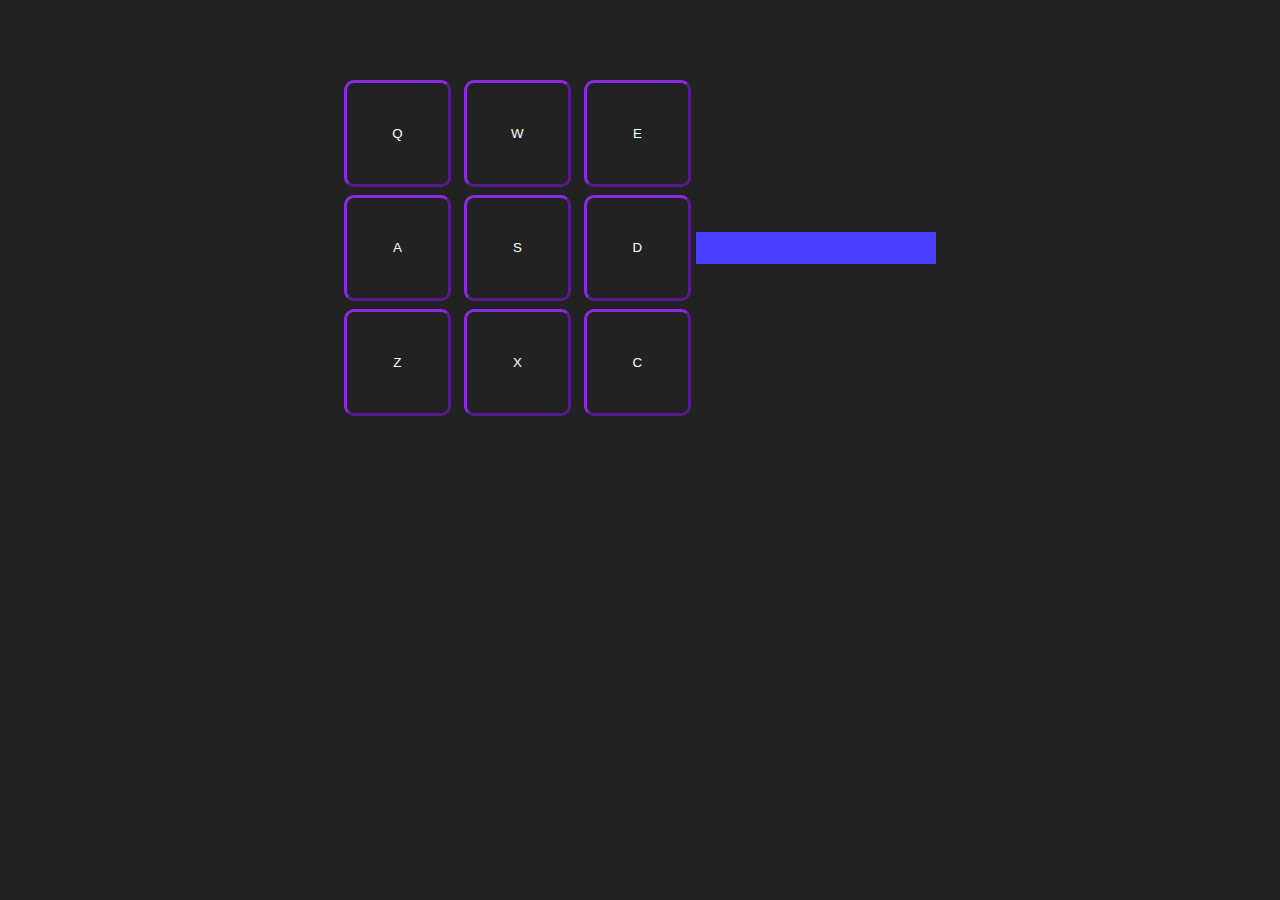
<file: build-a-drum-machine/index.html>
<!DOCTYPE html>
<html lang="en">
<head>
    <meta charset="UTF-8">
    <meta http-equiv="X-UA-Compatible" content="IE=edge">
    <meta name="viewport" content="width=device-width, initial-scale=1.0">
    <title>Document</title>
    <link rel="stylesheet" type="text/css" href="style.css">
    <link rel="preconnect" href="https://fonts.googleapis.com">
    <link rel="preconnect" href="https://fonts.gstatic.com" crossorigin>
    <link href="https://fonts.googleapis.com/css2?family=Orbitron&display=swap" rel="stylesheet">
</head>
<body>
    <div id="drum-machine">
        <div id="drum-machine-left">
            <button id="pad-Q" class="drum-pad"><audio id="Q" class="clip" src="https://s3.amazonaws.com/freecodecamp/drums/Heater-1.mp3" preload="auto"></audio>Q</button>
            <button id="pad-W" class="drum-pad"><audio id="W" class="clip" src="https://s3.amazonaws.com/freecodecamp/drums/Heater-2.mp3" preload="auto"></audio>W</button>
            <button id="pad-E" class="drum-pad"><audio id="E" class="clip" src="https://s3.amazonaws.com/freecodecamp/drums/Heater-3.mp3" preload="auto"></audio>E</button>
            <button id="pad-A" class="drum-pad"><audio id="A" class="clip" src="https://s3.amazonaws.com/freecodecamp/drums/Heater-4_1.mp3" preload="auto"></audio>A</button>
            <button id="pad-S" class="drum-pad"><audio id="S" class="clip" src="https://s3.amazonaws.com/freecodecamp/drums/Heater-6.mp3" preload="auto"></audio>S</button>
            <button id="pad-D" class="drum-pad"><audio id="D" class="clip" src="https://s3.amazonaws.com/freecodecamp/drums/Dsc_Oh.mp3" preload="auto"></audio>D</button>
            <button id="pad-Z" class="drum-pad"><audio id="Z" class="clip" src="https://s3.amazonaws.com/freecodecamp/drums/Kick_n_Hat.mp3" preload="auto"></audio>Z</button>
            <button id="pad-X" class="drum-pad"><audio id="X" class="clip" src="https://s3.amazonaws.com/freecodecamp/drums/RP4_KICK_1.mp3" preload="auto"></audio>X</button>
            <button id="pad-C" class="drum-pad"><audio id="C" class="clip" src="https://s3.amazonaws.com/freecodecamp/drums/Cev_H2.mp3" preload="auto"></audio>C</button>
        </div>
        <div id="drum-machine-right">
            <div id="display"></div>
        </div>
    </div>
    <script type="text/javascript" src="script.js"></script>
</body>
</html>
</file>
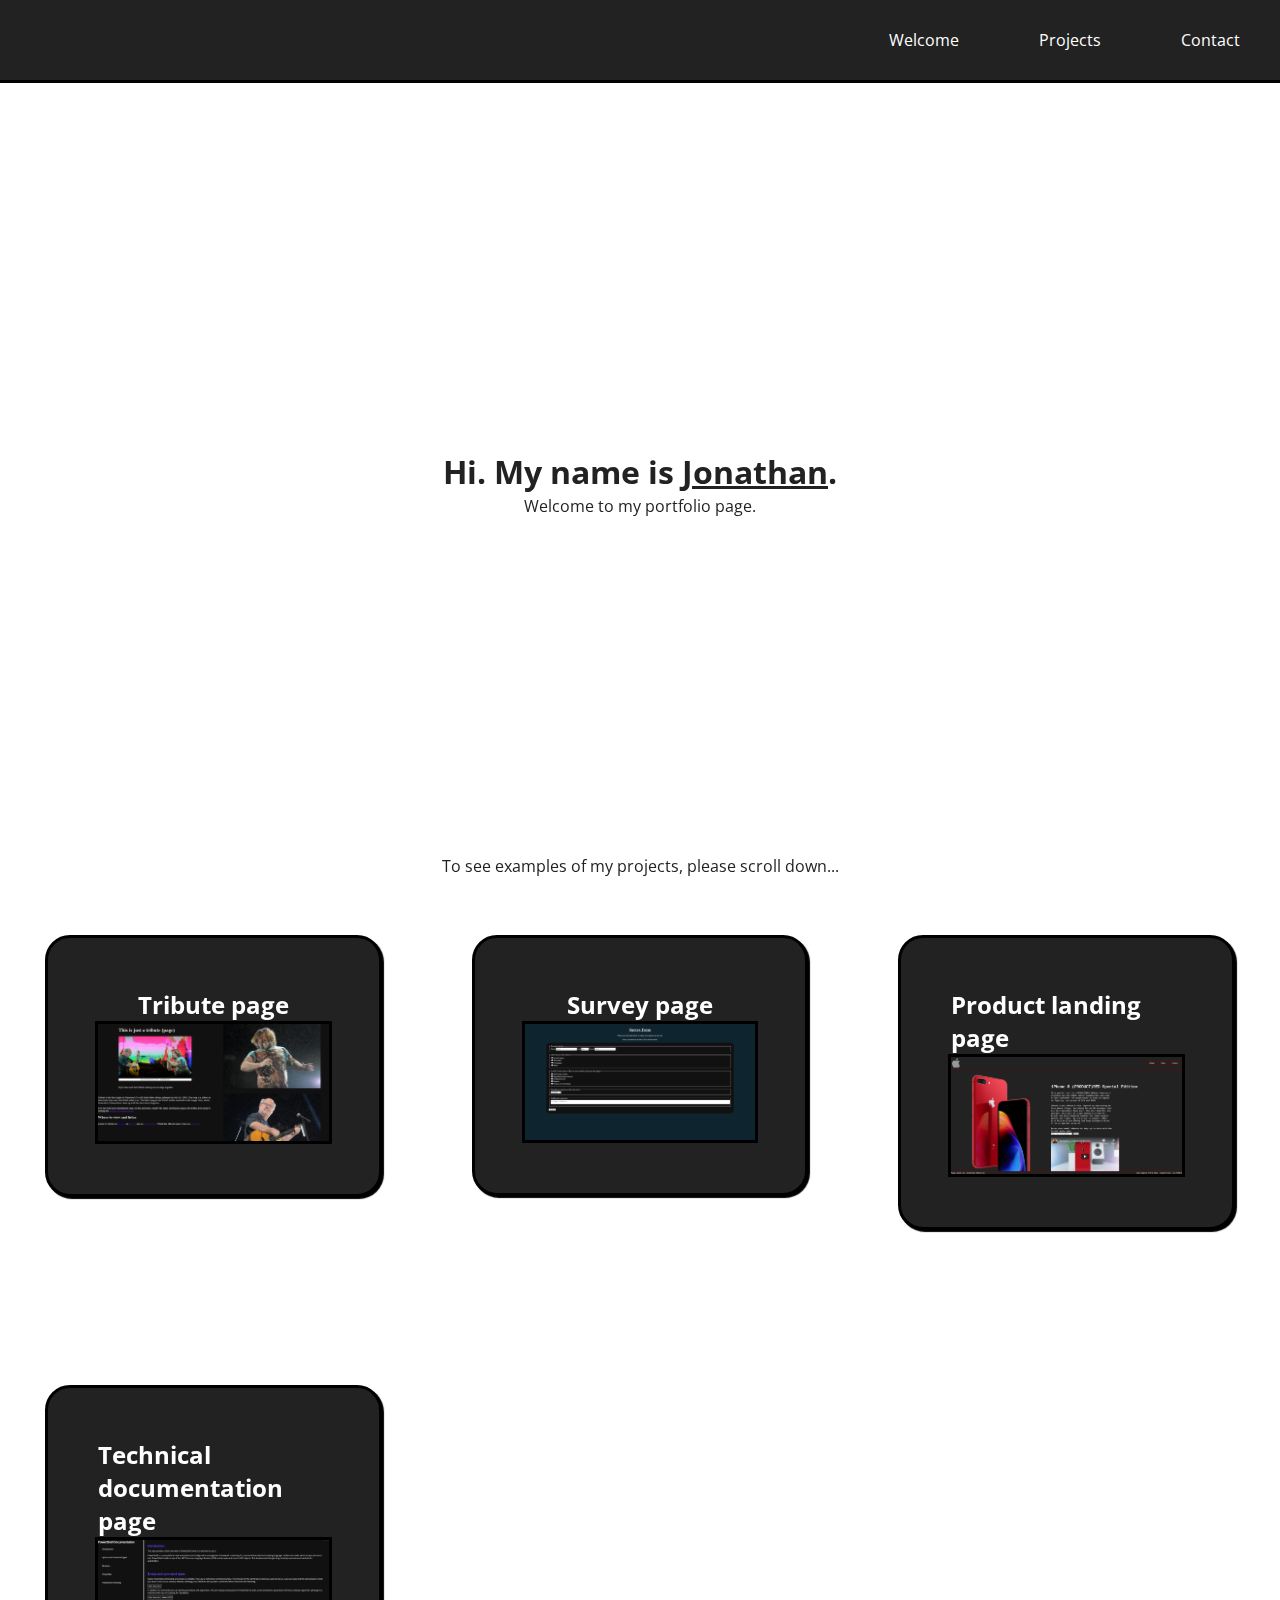
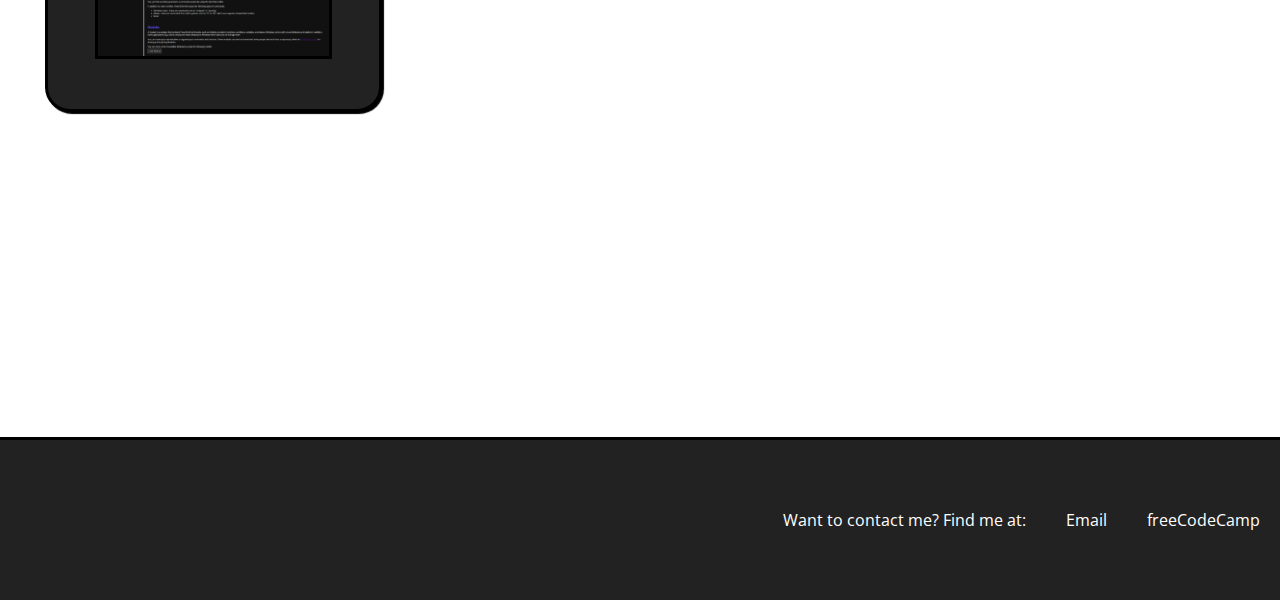
<file: build-a-personal-portfolio-webpage/index.html>
<html lang="en">

<head>
    <meta charset="UTF-8">
    <meta name="viewport" content="width=device-width, initial-scale=1.0">
    <title>My Portfolio Webpage</title>
    <link rel="stylesheet" href="style.css">
    <link rel="preconnect" href="https://fonts.gstatic.com">
    <link href="https://fonts.googleapis.com/css2?family=Open+Sans&display=swap" rel="stylesheet">
</head>

<body>
    
    <nav id="navbar">
        <ul>
            <li><a href="#welcome-section" class="navigation-link">Welcome</a></li>
            <li><a href="#projects" class="navigation-link">Projects</a></li>
            <li><a href="#contact-details" class="navigation-link">Contact</a></li>
        </ul>
    </nav>

    <main>

        <section id="welcome-section">
            <h1 class="welcome-center">Hi. My name is <span>Jonathan</span>.</h1>
            <br>
            <p class="welcome-center">Welcome to my portfolio page.</p>
            <p class="welcome-center">To see examples of my projects, please scroll down...</p>
        </section>

        <section id="projects" class="grid-container">
            <a href="../Build a Tribute Page/index.htm">
            <div id="projects-1" class="project-tile card">
                <h2>Tribute page</h2>
                <img src="images/tribute-page.png" alt="">
            </div>
            </a>
            <a href="../Build a Survey Form/index.htm">
                <div id="projects-2" class="project-tile card">
                <h2>Survey page</h2>
                <img src="images/survey-form.png" alt="">
            </div>
            </a>
            <a href="../Build a Product Landing Page/index.htm">
            <div id="projects-3" class="project-tile card">
                <h2>Product landing page</h2>
                <img src="images/product-landing-page.png" alt="">
            </div>
            </a>
            <a href="../Build a Technical Documentation Page/index.htm">
            <div id="projects-4" class="project-tile card">
                <h2>Technical documentation page</h2>
                <img src="images/technical-documentation-page.png" alt="">
            </div>
            </a>
        </section>
    </main>

    <footer id="contact-details">
        <p>Want to contact me? Find me at:</p>
        <a href="mailto:jonathan@jpwoolley.co.uk" class="navigation-link">Email</a>
        <a id="profile-link" href="https://www.freecodecamp.org/fcc6cef5fd2-fe04-453a-80ab-6feabb71b154"
                target="_blank" class="navigation-link">freeCodeCamp</a>
    </footer>

</body>

</html>
</file>
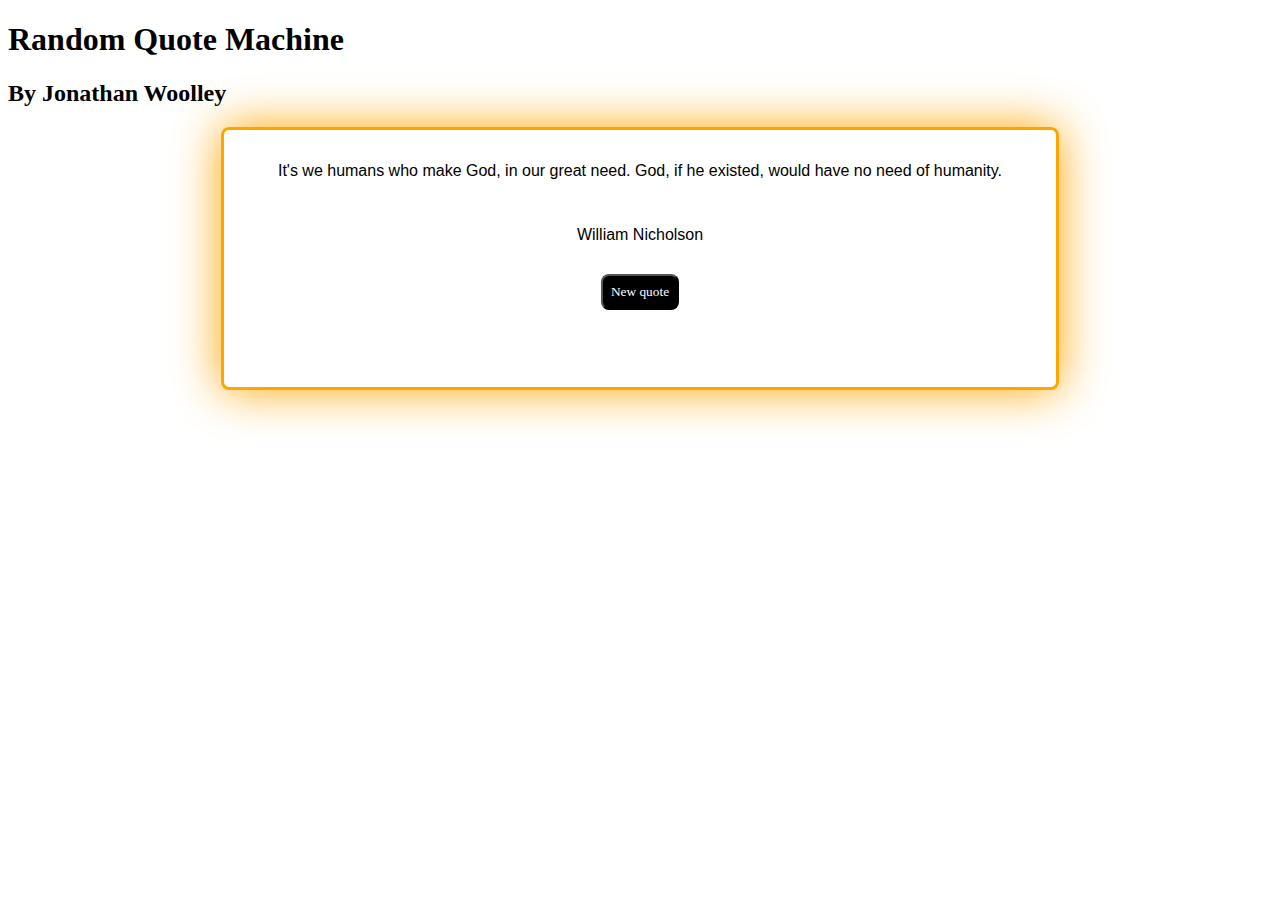
<file: build-a-random-quote-machine/index.html>
<!DOCTYPE html>
<html lang="en">
<head>
    <title>Random Quote Machine</title>
    <link rel="stylesheet" href="style.css">
    <link rel="stylesheet" href="https://use.fontawesome.com/releases/v5.8.1/css/all.css" integrity="sha384-50oBUHEmvpQ+1lW4y57PTFmhCaXp0ML5d60M1M7uH2+nqUivzIebhndOJK28anvf" crossorigin="anonymous">
    <script>

        // Get a random number. The maximum is exclusive and the minimum is inclusive.
        function getRandomNumber(min, max) {
            min = Math.ceil(min);
            max = Math.floor(max);
            return Math.floor(Math.random() * (max - min) + min);
        }

        function getNewQuote() {
            // Object containing quotes
            const QUOTES = {
            0: {
                'quote': 'What do you most yearn for — to defend your own beliefs or to see the world as clearly as you possibly can?',
                'author': 'Julia Galef'
            },
            1: {
                'quote': 'Once we accept our limits, we go beyond them.',
                'author': 'Albert Einstein'
            },
            2: {
                'quote': 'Nothing will work unless you do.',
                'author': 'Maya Angelou'
            },
            3: {
                'quote': 'I hated every minute of training, but I said, "Don\'t quit. Suffer now and live the rest of your life as a champion".',
                'author': 'Muhammad Ali'
            },
            4: {
                'quote': 'When we stop trying, we fail.',
                'author': 'Unknown'
            },
            5: {
                'quote': 'The more I learn, the more I realise how much I don’t know.',
                'author': 'Albert Einstein'
            },
            6: {
                'quote': 'You must be the change you want to see in the world.',
                'author': 'Gandhi'
            },
            7: {
                'quote': 'Only you are responsible for how you treat others and what you put out in the world.',
                'author': 'Laura Whitmore'
            },
            8: {
                'quote': 'Resentment is like drinking a poison and hoping it will kill your enemies.',
                'author': 'Unknown'
            },
            9: {
                'quote': 'When I look up at the stars, I feel like I am looking at the universe. But in fact, of course, I am the universe looking at itself.',
                'author': 'David Baker'
            },
            10: {
                'quote': 'The first time you tied your shoe lace it wasn’t easy. You had to work at it and practice and then the next thing you know, you’ve got your shoes tied.',
                'author': 'Bob Ross'
            },
            11: {
                'quote': 'Looking for justice and it\'s just us.',
                'author': '"It Ain\'t Fair" by The Roots'
            },
            12: {
                'quote': 'We are what we pretend to be, so we must be careful about what we pretend to be.',
                'author': 'Kurt Vonnegut'
            },
            13: {
                'quote': 'When you remove a person from your life, you also remove the seeds that they can plant for you.',
                'author': 'Shea Diamond'
            },
            14: {
                'quote': 'Sucking at something is the first step to being sort of good at something.',
                'author': 'Jake the Dog'
            },
            15: {
                'quote': 'That some achieve great success is proof to all others can achieve it as well..',
                'author': 'Abraham Lincoln'
            },
            16: {
                'quote': 'Not to know what to place before you were born is to remain forever a child.',
                'author': 'Cicero'
            },
            17: {
                'quote': 'The greatest of all weaknesses is the fear of appearing weak.',
                'author': 'J.B. Bossuet'
            },
            }

            // Select from object quote using a random number variable as index
            let randomQuoteNumber = getRandomNumber(0,Object.keys(QUOTES).length)
            document.getElementById("text").innerHTML = QUOTES[randomQuoteNumber]['quote'];
            document.getElementById("author").innerHTML = QUOTES[randomQuoteNumber]['author'];
        
            // Change glow colour
            const COLOURS = ['red', 'orange', 'yellow', 'green', 'blue', 'indigo', 'violet'];
            let randomColourNumber = getRandomNumber(0,COLOURS.length)
            document.querySelector(':root').style.setProperty('--glow-colour', COLOURS[randomColourNumber]);
        
        }

    </script>
</head>
<body>
    <h1>Random Quote Machine</h1>
    <h2>By Jonathan Woolley</h2>
    <div id="quote-box">
        <p id="text">It's we humans who make God, in our great need. God, if he existed, would have no need of humanity.</p>
        <p id="author">William Nicholson</p>
        <button id="new-quote" onclick="getNewQuote()">New quote</button>
        <a id="tweet-quote" href="twitter.com/intent/tweet"><i class="fab fa-twitter-square"></i></a>
    </div>
</body>
</html>
</file>
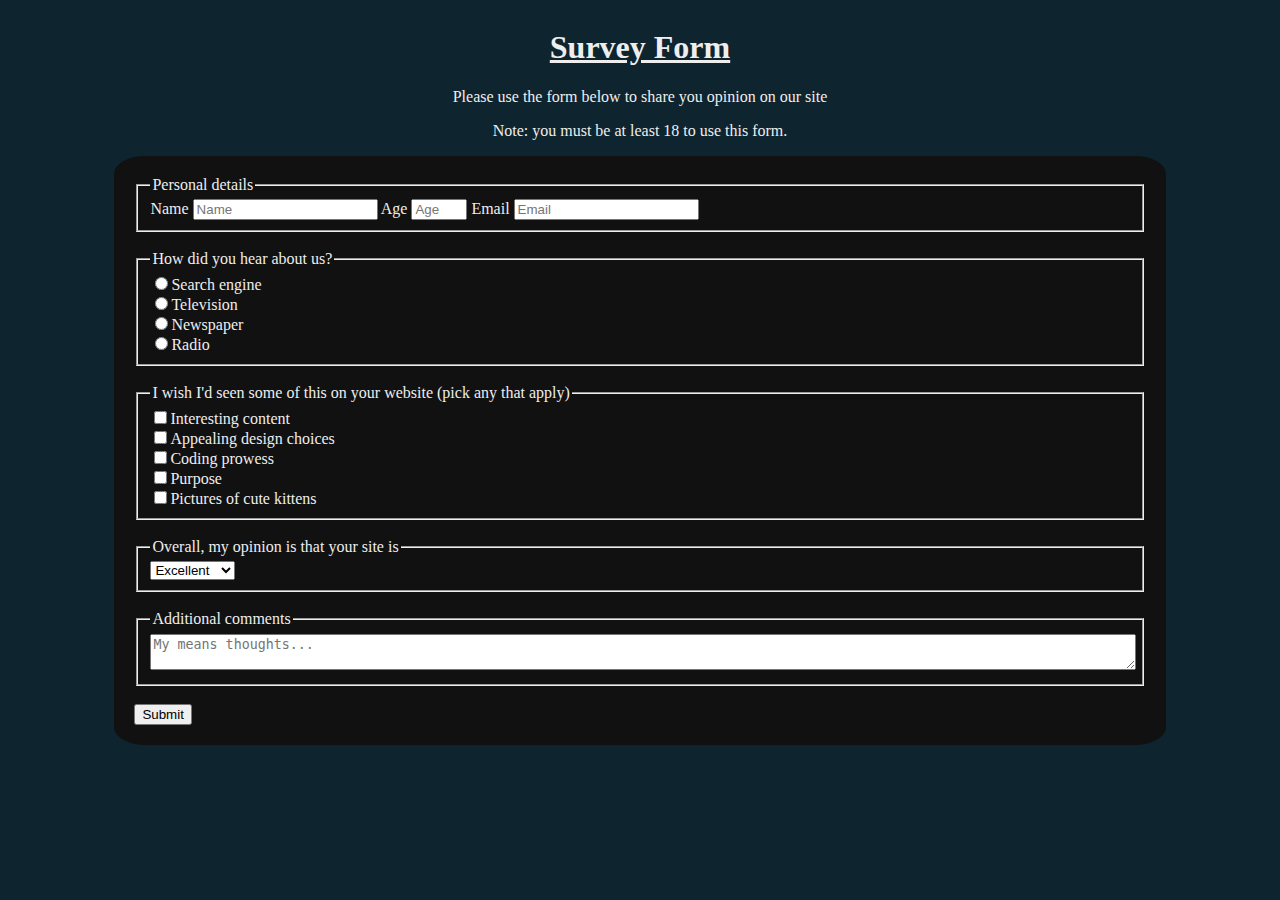
<file: build-a-survey-form/index.htm>
<!DOCTYPE html>
<html>

<head>
  <style>
    body {
      background-color: #0E242E;
      color: #eee;
    }

    header {
      text-align: center;
    }

    header > h1 {
      text-decoration: underline;
    }

    textarea {
      width: 100%;
    }

    .center {
      display: block;
      margin: auto;
    }

    .flex-container {
      display: flex;
      flex-direction: column;
      align-items: center;
    }

    #form-article {
      background-color: #111;
      color: #eee;
      border-radius: 3%;
      padding: 20px;
      width: 80%;
    }

  </style>
</head>

<body>
  <main class="flex-container">

    <header class="center">
      <h1 id="title">Survey Form</h1>
      <p id="description">Please use the form below to share you opinion on our site</p>
      <p>Note: you must be at least 18 to use this form.</p>
    </header>

    <article id="form-article" class="center">
      <form id="survey-form" action="#">
        <fieldset>
          <legend>Personal details</legend>
          <label for="name">Name</label>
          <input id="name" type="text" placeholder="Name" required>
          <label for"number">Age</label>
          <input id="number" type="number" placeholder="Age" min="18" max="99" required>
          <label for="email">Email</label>
          <input id="email" type="email" placeholder="Email" required>
        </fieldset>
        <br>
        <fieldset>
          <legend>How did you hear about us?</legend>
          <label for="search-engine">
            <input id="search-engine" value="search-engine" type="radio" name="how-hear-about-us">Search engine
          </label>
          <br>
          <label for="television">
            <input id="television" value="television" type="radio" name="how-hear-about-us">Television
          </label>
          <br>
          <label for="newspaper">
            <input id="newspaper" value="newspaper" type="radio" name="how-hear-about-us">Newspaper
          </label>
          <br>
          <label for="radio">
            <input id="radio" value="radio" type="radio" name="how-hear-about-us">Radio
          </label>
        </fieldset>
        <br>
        <fieldset>
          <legend>I wish I'd seen some of this on your website (pick any that apply)</legend>
          <label for="interesting-content">
            <input id="interesting-content" value="interesting-content" type="checkbox" name="what-you-like-to-see">Interesting content
          </label>
          <br>
          <label for="design-choices">
            <input id="design-choices" value="design-choices" type="checkbox" name="what-you-like-to-see">Appealing design choices
          </label>
          <br>
          <label for="coding-prowess">
            <input id="coding-prowess" value="coding-prowess" type="checkbox" name="what-you-like-to-see">Coding prowess
          </label>
          <br>
          <label for="purpose">
            <input id="purpose" value="purpose" type="checkbox" name="what-you-like-to-see">Purpose
          </label>
          <br>
          <label for="obligatory-kittens">
            <input id="obligatory-kittens" value="obligatory-kittens" type="checkbox" name="what-you-like-to-see">Pictures of cute kittens
          </label>
        </fieldset>
        <br>
        <fieldset>
          <legend>Overall, my opinion is that your site is</legend>
          <label for="opinion">
            <select id="dropdown" name="opinion">
              <option value="excellent">Excellent</option>
              <option value="good">Good</option>
              <option value="bad">Bad</option>
              <option value="it-hurts-me">It hurts me</option>
            </select>
          </label>
        </fieldset>
        <br>
        <fieldset>
          <legend>Additional comments</legend>
          <label for="comments">
            <textarea id="comments" placeholder="My means thoughts..."></textarea>
          </label>
        </fieldset>
        <br>
        <input id="submit" type="submit">
      </form>
    </article>

  </main>

</body>

</html>
</file>
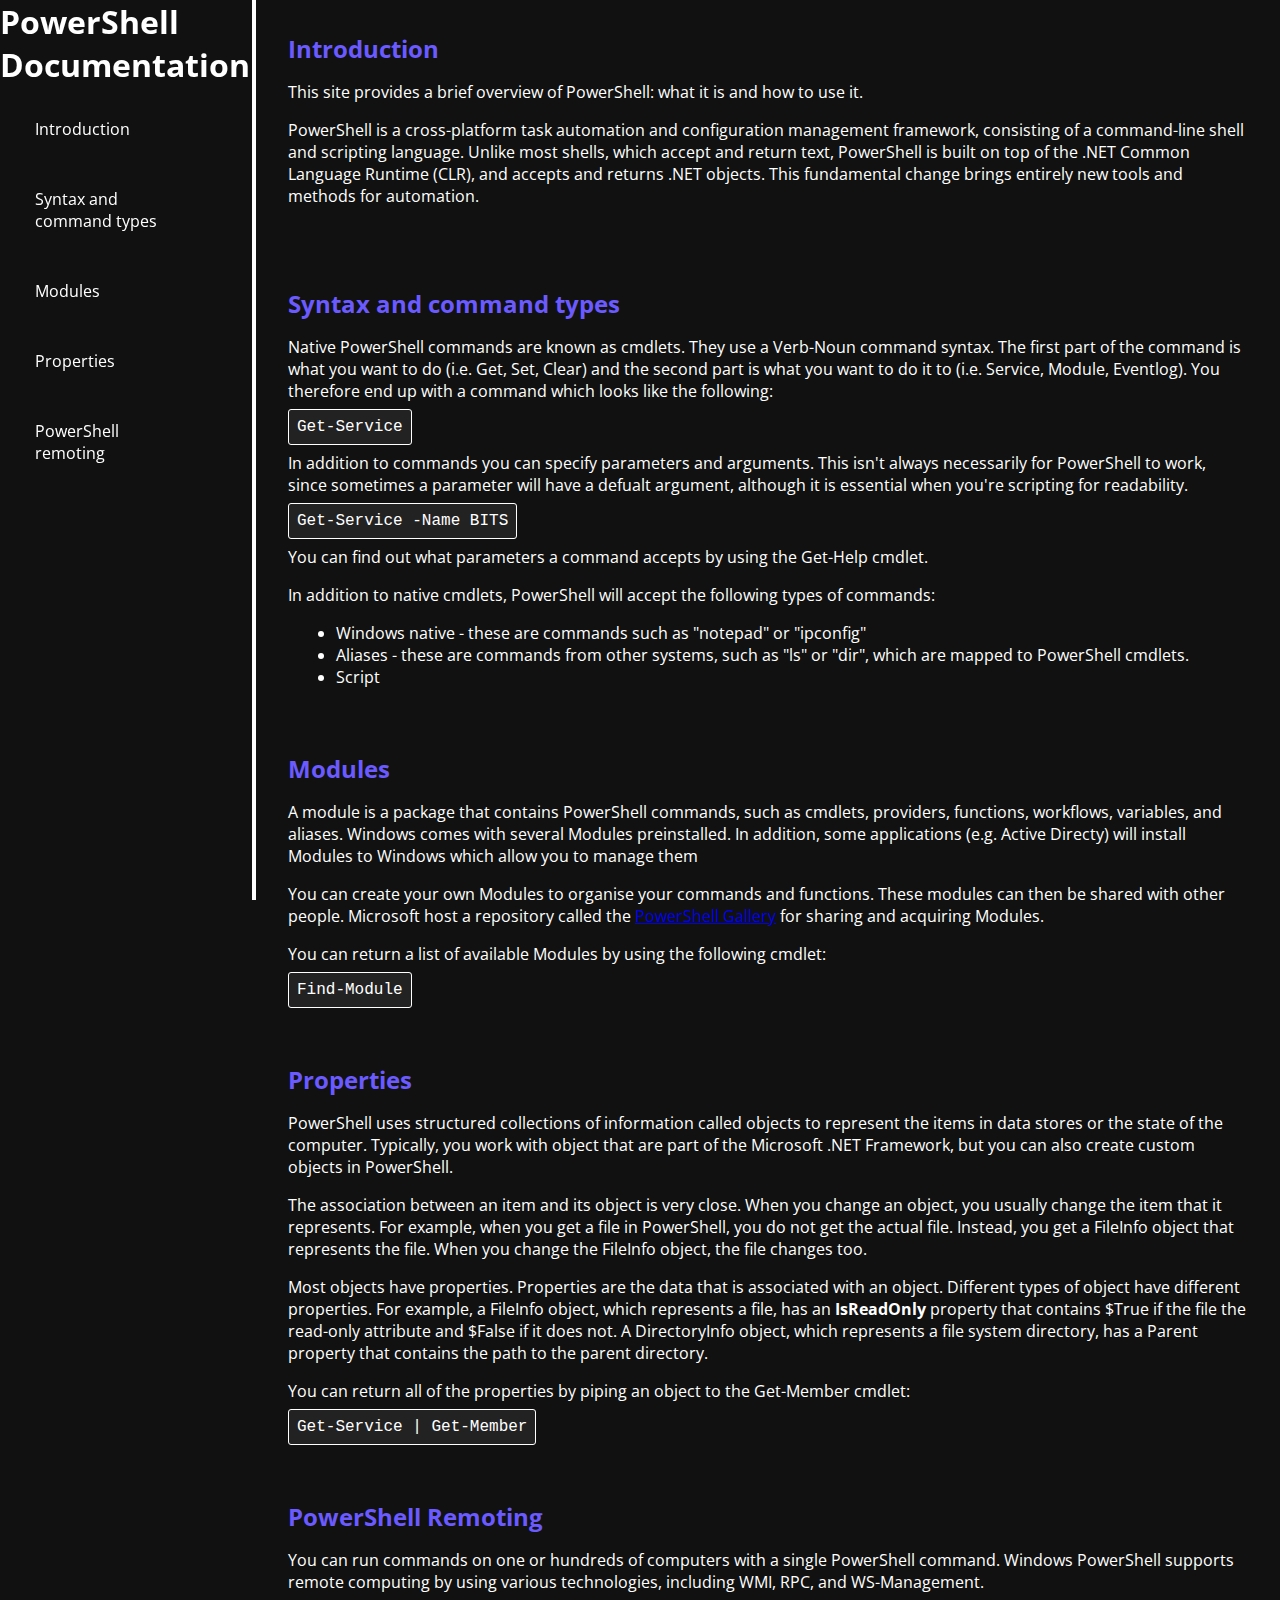
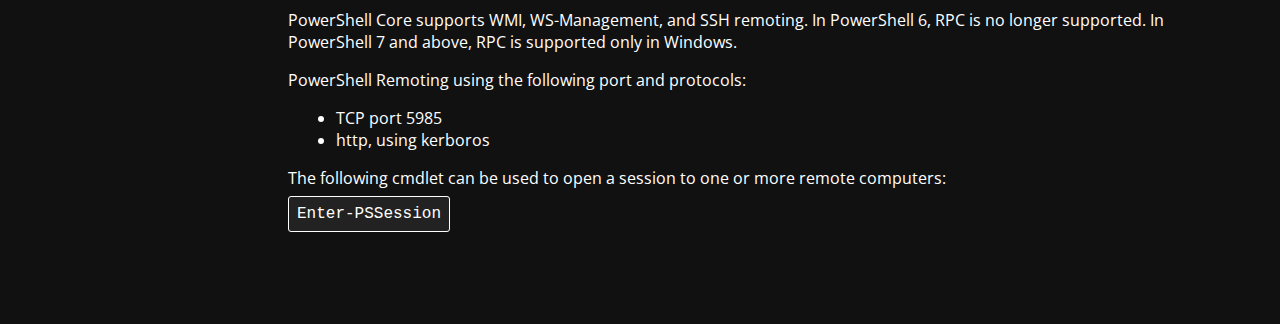
<file: build-a-technical-documentation-page/index.htm>
<html lang="en">

<head>
  <meta charset="UTF-8">
  <meta name="viewport" content="width=device-width, initial-scale=1.0">
  <title>PowerShell Documentation</title>
  <link rel="preconnect" href="https://fonts.gstatic.com">
  <link href="https://fonts.googleapis.com/css2?family=Open+Sans&display=swap" rel="stylesheet">
  <link rel="stylesheet" href="style.css">
</head>

<body>

  <header class="main-header flex-container">
    <nav id="navbar">
      <header>
        <h1>PowerShell Documentation</h1>
      </header>
      <ul>
        <li><a href="#Introduction" class="nav-link">Introduction</a></li>
        <li><a href="#Syntax_and_command_types" class="nav-link">Syntax and command
            types</a></li>
        <li><a href="#Modules" class="nav-link">Modules</a></li>
        <li><a href="#Properties" class="nav-link">Properties</a>
        </li>
        <li><a href="#PowerShell_Remoting" class="nav-link">PowerShell remoting</a></li>
      </ul>
    </nav>
  </header>

  <main id="main-doc" class="flex-container">

    <section id="Introduction" class="main-section">
      <header>
        <h2 class="main-section-headers">Introduction</h2>
      </header>
      <p>This site provides a brief overview of PowerShell: what it is and how to use it.</p>
      <p>PowerShell is a cross-platform task automation and configuration management framework, consisting of a
        command-line shell and scripting language. Unlike most shells, which accept and return text, PowerShell is built
        on top of the .NET Common
        Language Runtime (CLR), and accepts and returns .NET objects. This fundamental change brings entirely new tools
        and methods for automation.</p>
    </section>

    <section id="Syntax_and_command_types" class="main-section">
      <header>
        <h2 class="main-section-headers">Syntax and command types</h2>
      </header>
      <p>Native PowerShell commands are known as cmdlets. They use a Verb-Noun command syntax. The first part of the
        command is what you want to do (i.e. Get, Set, Clear) and the second part is what you want to do it to (i.e.
        Service, Module,
        Eventlog). You therefore end up with a command which looks like the following:</p>
      <code>Get-Service</code>
      <p>In addition to commands you can specify parameters and arguments. This isn't always necessarily for PowerShell
        to work, since sometimes a parameter will have a defualt argument, although it is essential when you're
        scripting for
        readability.</p>
      <code>Get-Service -Name BITS</code>
      <p>You can find out what parameters a command accepts by using the Get-Help cmdlet.</p>
      <p>In addition to native cmdlets, PowerShell will accept the following types of commands:</p>
      <ul>
        <li>Windows native - these are commands such as "notepad" or "ipconfig"</li>
        <li>Aliases - these are commands from other systems, such as "ls" or "dir", which are mapped to PowerShell
          cmdlets.</li>
        <li>Script</li>
      </ul>
    </section>

    <section id="Modules" class="main-section">
      <header>
        <h2 class="main-section-headers">Modules</h2>
      </header>
      <p>A module is a package that contains PowerShell commands, such as cmdlets, providers, functions, workflows,
        variables, and aliases. Windows comes with several Modules preinstalled. In addition, some applications (e.g.
        Active Directy) will
        install Modules to Windows which allow you to manage them</p>
      <p>You can create your own Modules to organise your commands and functions. These modules can then be shared with
        other people. Microsoft host a repository called the <a href="https://www.powershellgallery.com/">PowerShell
          Gallery</a> for
        sharing and acquiring Modules.</p>
      <p>You can return a list of available Modules by using the following cmdlet:</p>
      <code>Find-Module</code>

    </section>

    <section id="Properties" class="main-section">
      <header>
        <h2 class="main-section-headers">Properties</h2>
      </header>
      <p>PowerShell uses structured collections of information called objects to represent the items in data stores or
        the state of the computer. Typically, you work with object that are part of the Microsoft .NET Framework, but
        you can also create
        custom objects in PowerShell.</p>
      <p>The association between an item and its object is very close. When you change an object, you usually change the
        item that it represents. For example, when you get a file in PowerShell, you do not get the actual file.
        Instead, you get a
        FileInfo object that represents the file. When you change the FileInfo object, the file changes too.</p>
      <p>Most objects have properties. Properties are the data that is associated with an object. Different types of
        object have different properties. For example, a FileInfo object, which represents a file, has an
        <strong>IsReadOnly</strong>
        property that contains $True if the file the read-only attribute and $False if it does not. A DirectoryInfo
        object, which represents a file system directory, has a Parent property that contains the path to the parent
        directory.</p>
      <p>You can return all of the properties by piping an object to the Get-Member cmdlet:</p>
      <code>Get-Service | Get-Member</code>

    </section>

    <section id="PowerShell_Remoting" class="main-section">
      <header>
        <h2 class="main-section-headers">PowerShell Remoting</h2>
      </header>
      <p>You can run commands on one or hundreds of computers with a single PowerShell command. Windows PowerShell
        supports remote computing by using various technologies, including WMI, RPC, and WS-Management.</p>
      <p>PowerShell Core supports WMI, WS-Management, and SSH remoting. In PowerShell 6, RPC is no longer supported. In
        PowerShell 7 and above, RPC is supported only in Windows.</p>
      <p>PowerShell Remoting using the following port and protocols:</p>
      <ul>
        <li>TCP port 5985</li>
        <li>http, using kerboros</li>
      </ul>
      <p>The following cmdlet can be used to open a session to one or more remote computers:</p>
      <code>Enter-PSSession</code>
    </section>

  </main>

</body>
</file>
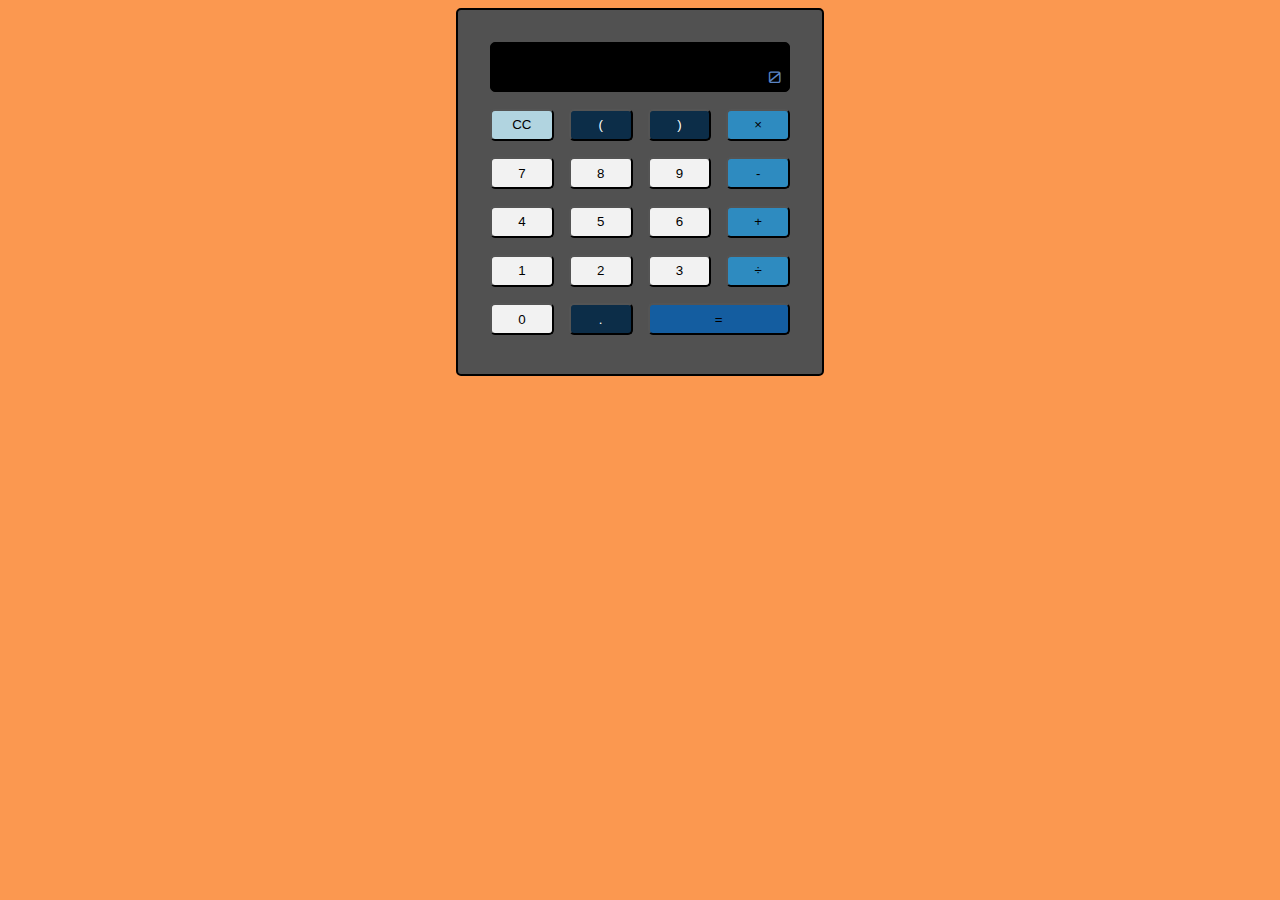
<file: build-javascript-calculator/index.html>
<!DOCTYPE html>
<html lang="en">
<head>
    <title>JavaScript Calculator</title>
    <link rel="stylesheet" href="style.css">
    <link rel="preconnect" href="https://fonts.googleapis.com">
    <link rel="preconnect" href="https://fonts.gstatic.com" crossorigin>
    <link href="https://fonts.googleapis.com/css2?family=Orbitron&display=swap" rel="stylesheet">
</head>
<body>
    <div id="calculator" class="container">
        <div id="display">
            <div id="displayCurrent">0</div>
            <div id="displayFinal"></div>
        </div>
        <button id="clear" class="button button_clear" data-button-type="clear">CC</button>
        <button id="multiply" class="button button_operator" data-button-type="operator">×</button>
        <button id="subtract" class="button button_operator" data-button-type="operator">-</button>
        <button id="add" class="button button_operator" data-button-type="operator">+</button>
        <button id="divide" class="button button_operator" data-button-type="operator">÷</button>
        <button id="equals" class="button button_result" data-button-type="result">=</button>       
        <button id="nine" class="button button_number" data-button-type="number">9</button>
        <button id="eight" class="button button_number" data-button-type="number">8</button>
        <button id="seven" class="button button_number" data-button-type="number">7</button>
        <button id="six" class="button button_number" data-button-type="number">6</button>
        <button id="five" class="button button_number" data-button-type="number">5</button>
        <button id="four" class="button button_number" data-button-type="number">4</button>
        <button id="three" class="button button_number" data-button-type="number">3</button>
        <button id="two" class="button button_number" data-button-type="number">2</button>
        <button id="one" class="button button_number" data-button-type="number">1</button>
        <button id="zero" class="button button_number" data-button-type="number">0</button>
        <button id="lbracket" class="button button_special" data-button-type="special">(</button>
        <button id="rbracket" class="button button_special" data-button-type="special">)</button>
        <button id="decimal" class="button button_special" data-button-type="special">.</button>
    </div>
<script src="script.js"></script>
</body>
</html>
</file>
<file: build-a-drum-machine/style.css>
* {
    padding: 0px;
    margin: 0px;
}

body {
    background-color: rgb(34, 34, 34);
}

#drum-machine {
    margin: auto;
    margin-top: 5%;

    width: fit-content;
    padding: 1em;


    display: flex;
    justify-content:space-between
}

#drum-machine-left {

    min-width: 22em;
    display: grid;
    grid-template-columns: 1fr 1fr 1fr;
    grid-gap: 0.5em;
}

#drum-machine-right {
    min-width: 10em;
    margin: auto;

}

.drum-pad {
    height: 8em;
    width: 8em;
    background-color: rgb(34, 34, 34);
    border-color: blueviolet;
    color: white;
    border-width: 0.25em;
    border-radius: 10px;
    
}

#display {
    min-width: 15em;
    height: 2em;

    text-align: center;

    background-color: rgb(74, 61, 255);
    font-family: 'Orbitron', sans-serif;
    color: black;
}
</file>
<file: build-a-personal-portfolio-webpage/style.css>
* {
    padding: 0px;
    margin: 0px;
}

body{
    height: 2200px;
    position: relative;
}

    /* top */
nav {
    position: fixed;
    z-index: 999;
    background: #222;
    border-bottom: 3px solid black;

    top: 0px;
    height: 80px;
    width: 100%;
}

#navbar ul {
    list-style: none;
    height: 100%;
}

#navbar ul li {
    padding: 10px 20px;
}

#navbar ul li a {
    text-decoration: none;
    color: white;
    font-family: 'Open Sans', sans-serif;
}

    /* middle */

main {
    font-family: 'Open Sans', sans-serif;
}

#welcome-section {
    position: relative;
    height: 100vh;
    color: #222;
    text-align: center;
}

#welcome-section h1 {
    position: fixed;
    top: 50%;
    font-size: 32px;
}

#welcome-section h1 span {
    text-decoration: underline;
}

#welcome-section p {
    position: fixed;
    top: 55%;

}

#welcome-section p:last-child{
    position: absolute;
    top: 95%;
}

#projects {
    position: absolute;
    top: 100vh;
    background-color: transparent;
    padding: 25px;
}

    /* footer */

footer {
    position: absolute;
    bottom: 0px;
    width: 100%;
    height: 160px;
    background-color: #222;
    border-top: 3px solid black;
}
footer p,a {
    text-decoration: none;
    color: white;
    font-family: 'Open Sans', sans-serif;
    padding: 10px 20px;
}


    /* Utilities */
.border {
    border: 1px solid black;
}

.card {
    border: black 3px solid;
    border-radius: 25px;
    padding: 50px;
    background: #222;
    color: white;
    box-shadow: 2px 2px 1px black;
}

.card img {
    width: 100%;
    border: black 3px solid;
}

.welcome-center {
    width: 500px;
    left: 50%;
    margin-left: -250px;
}

.navigation-link:hover {
    border-bottom: 3px white solid;
}

    /* Flexbox properties*/

.project-tile {
    display: flex;
    flex-direction: column;
    justify-content: space-between;
    align-items: center;
}

#navbar ul {
    display: flex;
    flex-direction: row;
    justify-content: flex-end;
    align-items: center;
}

footer {
    display: flex;
    flex-direction: row;
    justify-content: flex-end;
    align-items: center;
}
    /* Grid properties */

.grid-container {
    display: grid;
    grid-template-columns: 1fr 1fr 1fr;
    grid-template-rows: repeat(auto-fill,400px);
    gap: 50px;
}


    /* Media queries */

    /* tablets */
@media (max-width: 768px) {
    .grid-container {
        grid-template-columns: 1fr 1fr;
        grid-template-rows: 300px 400px;
    }

    body {
        height: 2100px;
    }
}

    /* smartphones */
@media (max-width: 411px) {
    .grid-container {
        grid-template-columns: 1fr;
        grid-template-rows: repeat(2,300px);
    }

    body {
        height: 2500px;
    }
}
</file>
<file: build-a-random-quote-machine/style.css>
:root {
    --glow-colour: orange;
    --main-font: calibri;
}

h1, h2 {
    font-family: var(--main-font);
}

#quote-box {
    border: solid;
    border-radius: 0.50rem;

    max-width: 50rem;
    min-height: 25vh;
    margin: auto;
    padding: 1rem;

    display: flex;
    flex-direction: column;
    align-items: center;

    color: var(--glow-colour);
    box-shadow: 0 0 3rem;

    text-align: center;
}

#quote-box > p {
    color: black;
    font-family: Arial;
    height: 2rem;
}

button {
    background-color: black;
    color: white;
    font-family: var(--main-font);
    border-radius: 0.50rem;
    padding: 0.5rem;
}

a {
    font-size: 3rem;
    align-self: flex-end;
    color: var(--glow-colour);
    margin-top: auto;
}
</file>
<file: build-a-technical-documentation-page/style.css>
* {
  padding: 0px;
  margin: 0px;
  box-sizing: border-box;
}

body {
  background: #111;
  color: #fff;
  font-size: 16px;
  font-family: 'Open Sans', sans-serif;
}

main {
  padding: 2em;
  float: right;
  width: 80%;
}

main p {
  margin: 1em 0em;
  text-justify: auto;
}

main code {
  background-color: #222;
  padding: 0.5em;
  border: 1px solid white;
  border-radius: 3px;
}

main li {
  margin-left: 3em;
}

.flex-container {
  display: flex;
  flex-direction: column;
}

.main-header {
    position: fixed;
    height: 100%;
    width: 20%;
    float: left;
    border-right: 4px solid white;
    padding-right: 2em;
}

.main-header-heading {
  border-bottom: 5px solid white;
  width: 100%
}

.main-header ul {
  list-style-type: none;
}

.main-header li {
  border-left: 3px solid transparent;
  margin: 1em;
  padding: 1em;
}

.main-header li:hover {
  border-left: 3px solid white;
}

.nav-link {
  color: white;
  text-decoration: none;
}

.main-section {
  margin-bottom: 4em;
}

.main-section-headers {
  color: rgb(106, 90, 255);
}

@media only screen and (max-width: 1000px) {

  .main-header, main {
    position: relative;
    width: 100%;
    float: none;
    height: auto;
  }

  .main-header {
    border-bottom: 4px solid white;
  }

}
</file>
<file: build-javascript-calculator/style.css>
body {
    background-color: #FB9850;
}

#calculator, .button, #display {
    border-radius: 5px;
}

#calculator {
    display: grid;

    grid-template-columns: 1fr 1fr 1fr 1fr;
    grid-template-rows: auto;

    grid-template-areas: 
    'display display display display'
    'button_clear button_lbracket button_rbracket button_multiply'
    'button_seven button_eight button_nine button_minus'
    'button_four button_five button_six button_add'
    'button_one button_two button_three button_divide'
    'button_0 button_point button_result button_result';

    grid-gap: 10px 15px;

    margin: auto;
    max-width: 300px;
    height: 300px;
    top: 50%;
    border: 2px solid black;
    padding: 2rem;
    background-color: #515151;
}

#display {
    grid-area: display;
    background-color: black;
    border: black 1px solid;

    font-family: 'Orbitron', sans-serif;
    text-align: right;
    color: #5B84C4;

    height: 2rem;
    padding: 0.5rem;

    display: flex;
    flex-direction: column-reverse;
}

#displayCurrent, #displayFinal {
    height: 1em;
}

.button {
    height: 2rem;
}

.button_operator {
    background-color: #2E8BC0;
}

.button_clear {
    background-color: #B1D4E0;
}

.button_special {
    background-color: #0C2D48;
}

.button_result {
    background-color: #145DA0;
}

.button_number {
    background-color: #F2F2F2;
}

#clear {
    grid-area: button_clear;
}

#lbracket {
    grid-area: button_lbracket;
    color: white;
}

#rbracket {
    grid-area: button_rbracket;
    color: white;
}

#multiply {
    grid-area: button_multiply;
}

#divide {
    grid-area: button_divide;
}

#subtract {
    grid-area: button_minus;
}

#add {
    grid-area: button_add;
}

#decimal {
    grid-area: button_point;
    color: white;
}

#equals {
    grid-area: button_result;
}

#one {
    grid-area: button_one;
}

#two {
    grid-area: button_two;
}

#three {
    grid-area: button_three;
}

#four {
    grid-area: button_four;
}

#five {
    grid-area: button_five;
}

#six {
    grid-area: button_six;
}

#seven {
    grid-area: button_seven;
}

#eight {
    grid-area: button_eight;
}

#nine {
    grid-area: button_nine;
}
</file>
